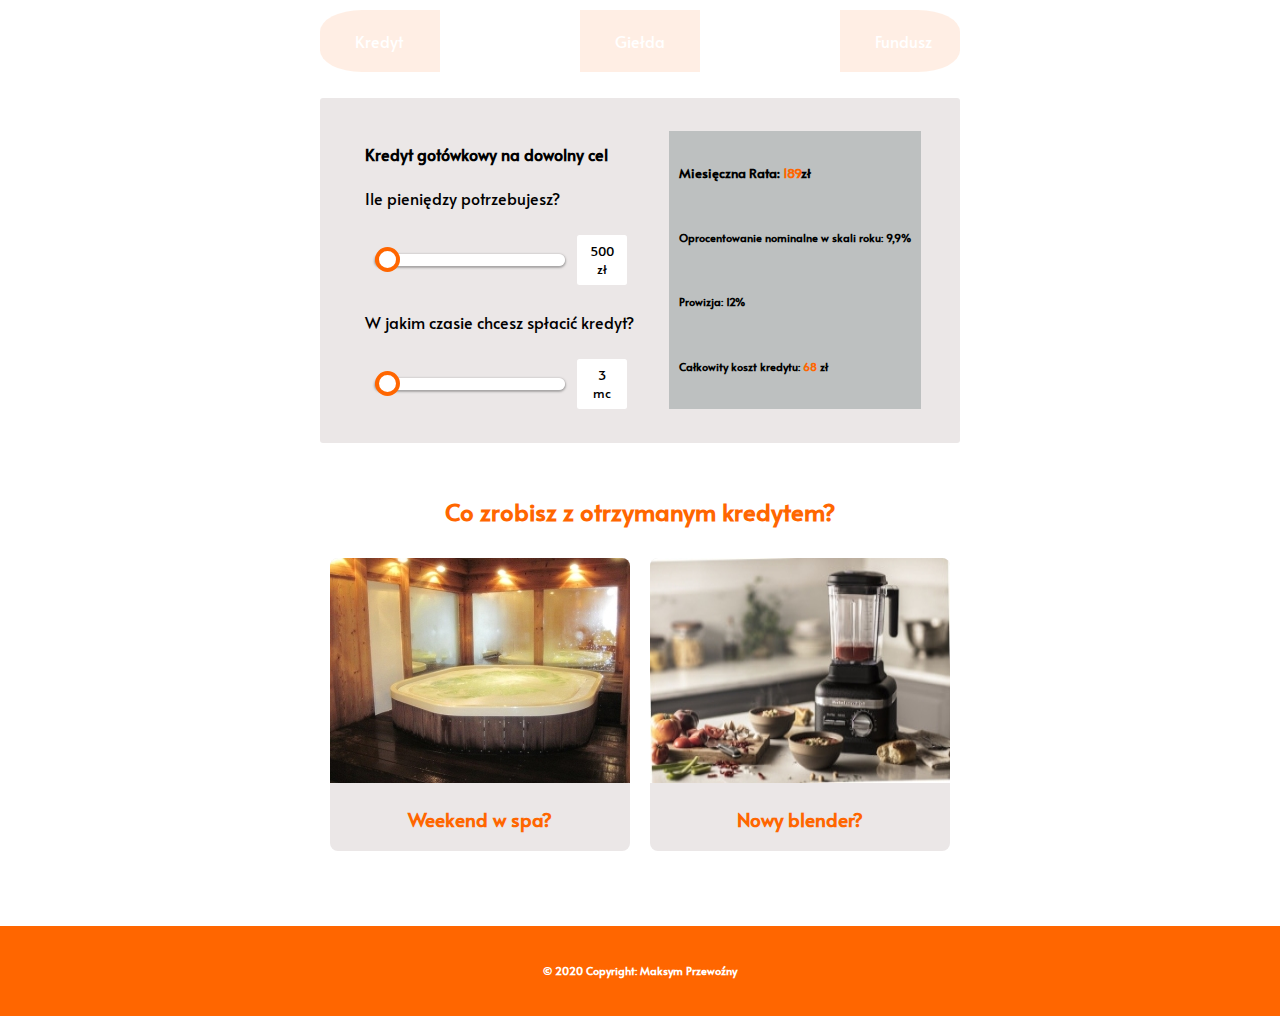
<file: index.html>
<!DOCTYPE html>
<html lang="en">

<head>
    <meta charset="UTF-8">
    <meta name="viewport" content="width=device-width, initial-scale=1.0">
    <meta http-equiv="X-UA-Compatible" content="ie=edge">
    <title>Kredyt</title>


    <link rel="stylesheet" href="./styles/credit.css">
</head>

<body>
    <nav>
        <a class="navbar-item first" href="./index.html">Kredyt</a>
        <a class="navbar-item" href="./stock.html">Giełda</a>
        <a class="navbar-item last" href="./invest.html">Fundusz</a>
    </nav>
    <div class="calc-holder">
        <div class="calculator-cred">
            <div class="left-cred">
                <h4>Kredyt gotówkowy na dowolny cel</h4>
                <p>Ile pieniędzy potrzebujesz?</p>
                <div class="slide-holder">
                    <input id="input-cash" value="500" class="ranger" onchange=getCash() type="range" min="500"
                        max="10000">
                    <span id="cash-value" class="add-span">5000 zł</span>
                </div>


                <p>W jakim czasie chcesz spłacić kredyt?</p>
                <div class="slide-holder">
                    <input id="input-time" value="3" class="ranger" onchange=getTime() type="range" min="3" max="36">
                    <span id="time-value" class="add-span">18 mc</span>
                </div>
            </div>
            <div class="rigth-cred">
                <h5>Miesięczna Rata: <span id="monthPaid">0 </span>zł</h5>
                <h6>Oprocentowanie nominalne w skali roku: 9,9%</h6>
                <h6>Prowizja: 12%</h6>
                <h6>Całkowity koszt kredytu: <span id="totalPaid">0</span> zł</h6>


            </div>
        </div>
    </div>
    <div id="give-me-cards" class="container">




    </div>
    <div class="footer">
        <h6>© 2020 Copyright: Maksym Przewoźny</h6>
    </div>
    <script src="./jsFiles/templates.js"></script>
    <script src="./jsFiles/main.js"></script>
</body>

</html>
</file>
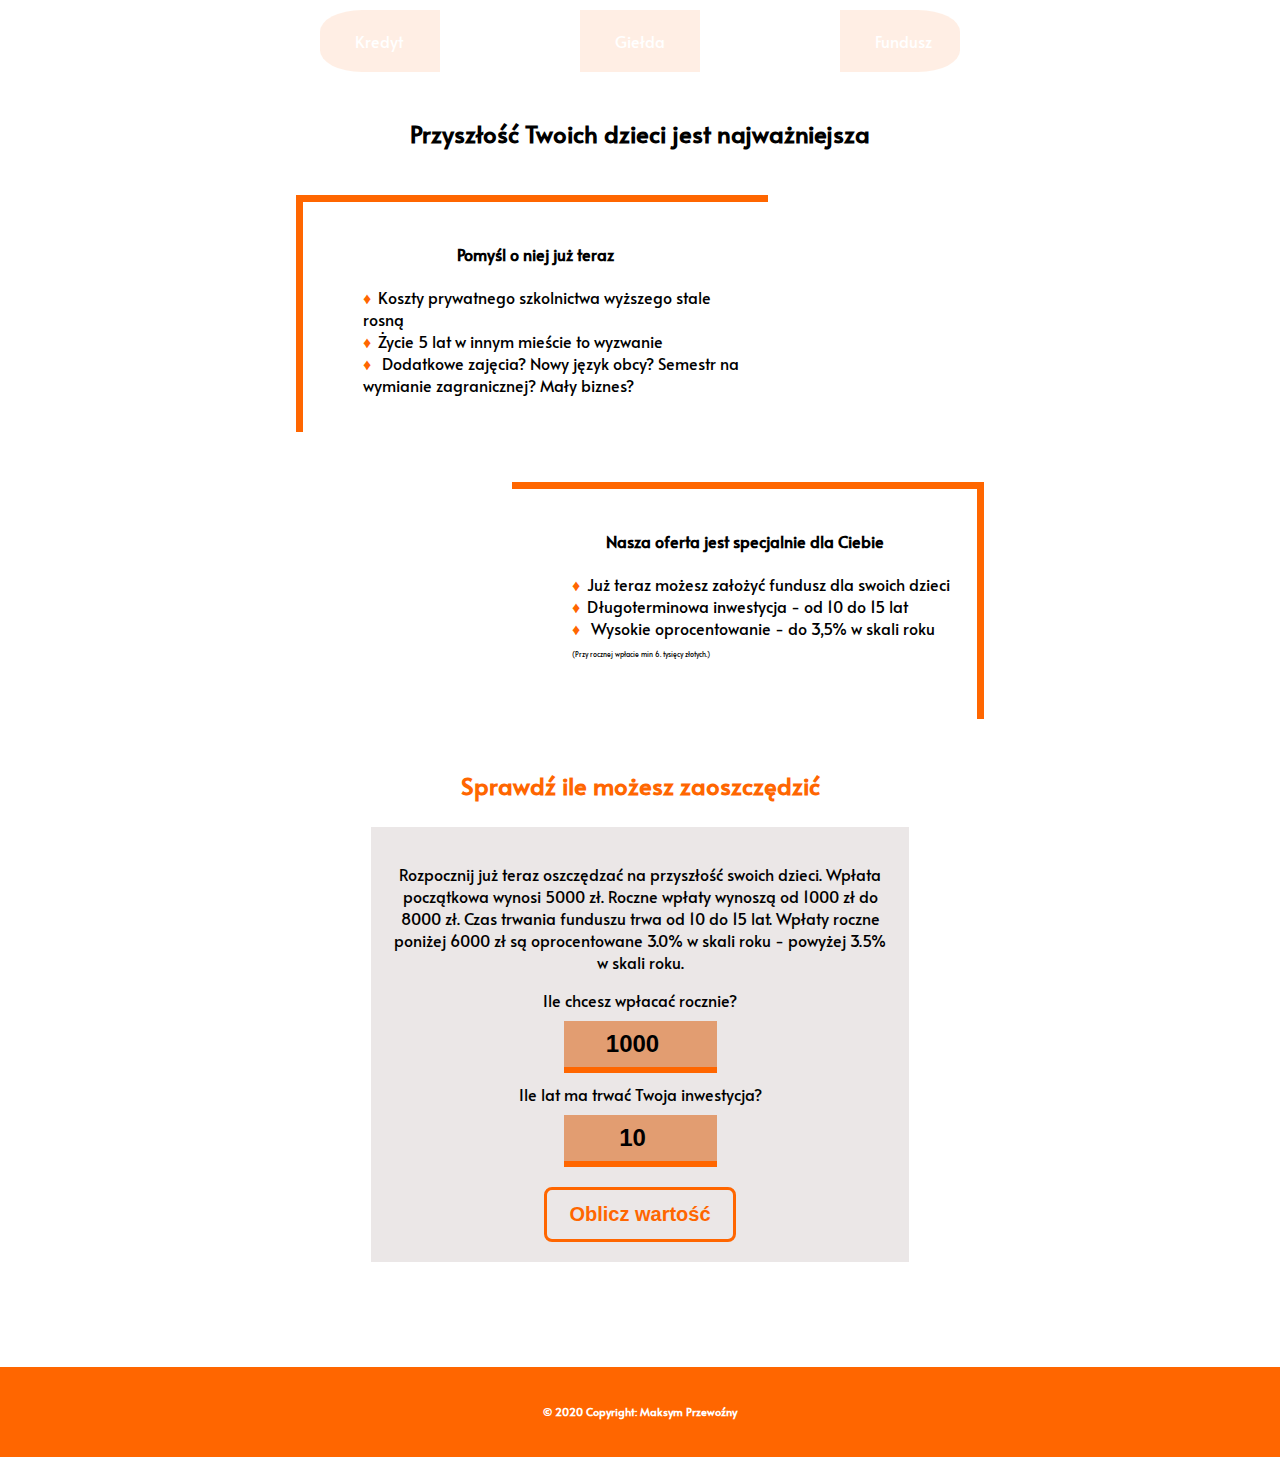
<file: invest.html>
<!DOCTYPE html>
<html lang="pl">

<head>
  <meta charset="UTF-8" />
  <meta name="viewport" content="width=device-width, initial-scale=1.0" />
  <meta http-equiv="X-UA-Compatible" content="ie=edge" />
  <title>Fundusz</title>

  <link rel="stylesheet" href="./styles/credit.css" />
</head>

<body>
  <nav>
    <a class="navbar-item first" href="./index.html">Kredyt</a>
    <a class="navbar-item" href="./stock.html">Giełda</a>
    <a class="navbar-item last" href="./invest.html">Fundusz</a>
  </nav>

  <div class="container-fund">
    <h2>Przyszłość Twoich dzieci jest najważniejsza</h2>
    <div class="intro-one">
      <div class="left-hook">
        <h4>Pomyśl o niej już teraz</h4>
        <ul>
          <li>Koszty prywatnego szkolnictwa wyższego stale rosną</li>
          <li>Życie 5 lat w innym mieście to wyzwanie</li>
          <li>
            Dodatkowe zajęcia? Nowy język obcy? Semestr na wymianie
            zagranicznej? Mały biznes?
          </li>
        </ul>
      </div>
    </div>
    <div class="intro-two">
      <div class="right-hook">
        <h4>Nasza oferta jest specjalnie dla Ciebie</h4>
        <ul>
          <li>Już teraz możesz założyć fundusz dla swoich dzieci</li>
          <li>Długoterminowa inwestycja - od 10 do 15 lat</li>
          <li>
            Wysokie oprocentowanie - do 3,5% w skali roku <br />
            <span class="micro">(Przy rocznej wpłacie min 6. tysięcy złotych.)</span>
          </li>
        </ul>
      </div>
    </div>
    <h2 class="orange-flash">Sprawdź ile możesz zaoszczędzić</h2>
    <div class="invest-calc">
      <p>Rozpocznij już teraz oszczędzać na przyszłość swoich dzieci. Wpłata początkowa wynosi 5000 zł. Roczne wpłaty
        wynoszą od 1000 zł do 8000 zł. Czas trwania funduszu trwa od 10 do 15 lat. Wpłaty roczne poniżej 6000 zł są
        oprocentowane 3.0% w skali roku - powyżej 3.5% w skali roku. </p>
      <form action="" id="investform" onsubmit="return false">
        <label for="investvalue">Ile chcesz wpłacać rocznie?</label>
        <input class="fill-me" id="investvalue" type="number" min="1000" max="8000" value="1000">
        <label for="investvalue">Ile lat ma trwać Twoja inwestycja?</label>
        <input class="fill-me" id="investyears" type="number" min="10" max="15" value="10">
        <button class="invest-button" type="submit">Oblicz wartość</button>
      </form>
    </div>
    <div id="valuevisual">


    </div>
  </div>
  <div class="footer">
    <h6>© 2020 Copyright: Maksym Przewoźny</h6>
  </div>
  <script src="./jsFiles/templates.js"></script>
  <script src="./jsFiles/investor.js"></script>
</body>

</html>
</file>
<file: styles/credit.css>
@import url("https://fonts.googleapis.com/css?family=Alata&display=swap");

body {
  margin: 0;
  padding: 0;

  font-family: "Alata", sans-serif;
}

nav {
  margin: 10px;
  display: flex;
  justify-content: center;
}

a {
  text-decoration: none;
}

ul {
  list-style: none;
}

li {
  text-align: left;
}

li::before {
  content: "\2666";
  color: #ff6600;
  margin-right: 7px;
}

.navbar-item {
  color: white;
  background-color: #ff6600;
  width: 50px;
  padding: 20px 35px;
  transition: background-color 0.7s, color 0.7s;
  margin: 0px 70px;
  opacity: 0.1;
  animation: navelements 2s ease-in-out 0s forwards;
}

.navbar-item:hover {
  background-color: rgb(214, 89, 6);
  color: black;
}

.first {
  border-radius: 35% 0 0 35%;
}

.last {
  border-radius: 0 35% 35% 0;
}

.up-margin {
  margin-top: 19px;
}

/* credit calculator  */
.calc-holder {
  display: flex;
  justify-content: center;
  margin-top: 18px;
}

.calculator-cred {
  min-height: 310px;
  width: 612px;
  display: flex;
  background-color: #ebe7e7;
  padding: 14px;
  margin: 8px;
  align-items: center;
  align-self: center;
  border-radius: 3px;
  justify-content: space-evenly;
}

.slide-holder {
  display: flex;
  flex-direction: row;
  align-items: center;
}

.left-cred {
  margin: 5px;
  padding: 5px;
}

.rigth-cred {
  background-color: rgb(189, 192, 192);
  margin: 4px;
  padding: 10px;
  min-width: 230px;
  display: flex;
  align-self: center;
  align-content: space-around;
  flex-direction: column;
}

.ranger {
  margin-left: 10px;
  -webkit-appearance: none;
  width: 190px;
  height: 12px;
  background: linear-gradient(90deg, #ff6600 50%, white 50%);
  outline: none;
  opacity: 1;
  -webkit-transition: 0.2s;
  transition: opacity 0.2s;
  border-radius: 12px;
  box-shadow: 0px 1px 2px 1px rgba(151, 149, 149, 0.795);
}

.ranger::-webkit-slider-thumb {
  -webkit-appearance: none;
  appearance: none;
  width: 25px;
  height: 25px;
  background-color: white;
  border-radius: 50%;
  border: 4px solid #ff6600;
  cursor: pointer;
}

.ranger::-moz-range-thumb {
  -webkit-appearance: none;
  appearance: none;
  width: 25px;
  height: 25px;
  background-color: white;
  border-radius: 50%;
  border: 4px solid #ff6600;
  cursor: pointer;
}

.add-span {
  margin-top: 10px;
  margin-left: 10px;
  margin-bottom: 10px;
  padding: 7px;
  width: 50px;
  height: 50px;
  box-sizing: border-box;
  background-color: white;
  text-align: center;
  word-spacing: 10px;
  border-radius: 5%;
  font-size: 13px;
}

#monthPaid {
  color: #ff6600;
}

#totalPaid {
  color: #ff6600;
}

.container {
  max-width: 100vw;
  padding: 15px;
  margin-right: 10vw;
  margin-left: 10vw;
  margin-top: 10px;
  background-color: white;
  display: flex;
  flex-direction: column;
  justify-content: center;
  text-align: center;
}

.container h2 {
  color: #ff6600;
}

.card-deck {
  display: flex;
  max-width: 750px;
  align-self: center;
  align-items: center;
  min-height: 300px;
  flex-wrap: wrap;
  justify-content: center;
}

.responsive-image {
  width: 100%;
  height: auto;
}

.card {
  flex-direction: column;
  border-radius: 8px;
  background-color: #ebe7e7;
  margin: 10px;
  text-align: center;
  color: #ff6600;
}

.card img {
  border-radius: 8px 8px 0 0;
  width: 300px;
  height: 225px;
  background-size: cover;
}

/* invest calculator  */

.container-fund {
  max-width: 90vw;
  padding: 15px;
  margin-right: 20vw;
  margin-left: 20vw;
  margin-top: 10px;
  background-color: white;
  display: flex;
  flex-direction: column;
  justify-content: center;
  text-align: center;
}

.intro-one {
  display: flex;
  justify-content: flex-start;
}

.intro-two {
  display: flex;
  justify-content: flex-end;
}

.left-hook {
  margin: 25px;
  padding: 20px;
  height: 190px;
  width: 425px;
  border-top: 7px solid #ff6600;
  border-left: 7px solid #ff6600;
}

.right-hook {
  margin: 25px;
  padding: 20px;
  height: 190px;
  width: 425px;
  border-top: 7px solid #ff6600;
  border-right: 7px solid #ff6600;
}

.micro {
  font-size: 7px;
  text-align: center;
}

.orange-flash {
  color: #ff6600;
  margin-top: 25px;
  margin-bottom: 25px;
}

.invest-calc {
  background-color: #ebe7e7;
  padding: 20px;
  display: flex;
  justify-content: center;
  flex-direction: column;
  margin-left: 100px;
  margin-right: 100px;
}

#investform {
  display: flex;
  flex-direction: column;
  align-items: center;
}

.fill-me {
  border: 0;
  border-bottom: 6px solid #ff6600;
  background-color: #dd7b3aaf;
  font-size: 24px;
  font-weight: bold;
  padding: 9px;
  text-align: center;
  width: 135px;
  margin: 10px;
}

.invest-button {
  margin-top: 10px;
  background-color: transparent;
  border: 3px solid #ff6600;
  border-radius: 8px;
  padding: 13px 22px;
  color: #ff6600;
  font-weight: bold;
  font-size: 20px;
  transition: color ease-in 0.6s;
  transition: background-color ease-in 0.6s;
}

.invest-button:hover {
  background-color: #ff6600;
  color: #ebe7e7;
}

#valuevisual {
  margin: 20px;
  display: flex;
  flex-direction: column;
  align-self: center;
  justify-content: center;
}

.possible {
  color: #ff6600;
  margin: 6px;
  border: 2px solid #ff6600;
  border-radius: 3px;
  padding: 8px;
  max-width: 300px;
  align-self: center;
}

/* stock data  */

.stocktable {
  display: flex;
  min-height: 40vh;
  justify-content: center;
  margin: 0px 15px 15px 15px;
}

table {
  border-collapse: collapse;
  width: 60%;
}

td,
th {
  border: 1px solid #dddddd;
  text-align: left;
  padding: 8px;
}

.unround {
  background-color: #ff6600da;
}

.increaser {
  color: green;
}

/* footer */
.footer {
  display: flex;
  background-color: #ff6600;
  max-width: 100vw;
  height: 50px;
  text-align: center;
  align-items: center;
  justify-content: center;
  padding: 20px;
  margin-top: 50px;
}

.footer h6 {
  color: white;
}

.orange-flash a {
  color: #cfc5c5;
}

.orange-flash a:hover {
  color: #554b4b;
}

@keyframes navelements {
  0% {}

  100% {
    margin: 0 1px;
    opacity: 1;
  }
}

@media (max-width: 1114px) {
  .invest-calc {
    margin: 0;
  }
}

@media (max-width: 914px) {

  .right-hook,
  .left-hook {
    padding: 15px;
    margin: 20px;
  }

  .right-hook li,
  .left-hook li {
    font-size: 14px;
  }

  .container-fund {
    padding: 10px;
    margin-right: 10vw;
    margin-left: 10vw;
  }
}

@media (max-width: 838px) {
  .card-deck {
    flex-direction: column;
  }
}

@media (max-width: 705px) {
  .calculator-cred {
    flex-direction: column;
    text-align: center;
    max-width: 400px;
  }
}

@media (max-width: 492px) {
  .navbar-item {
    padding: 15px 20px;
  }

  ul {
    padding-inline-start: 8px;
  }

  .container-fund {
    padding: 8px;
    margin-right: 6vw;
    margin-left: 6vw;
  }

  .plus {
    height: 220px;
  }

  td,
  th {
    padding: 5px;
    font-size: 11px;
  }

  table {
    border-collapse: collapse;
    width: 95%;
  }

  .plus {
    max-width: 224px;
  }

  .left-hook h4 {
    margin: 0;

  }

  .right-hook h4 {
    margin: 0;
  }
}
</file>
